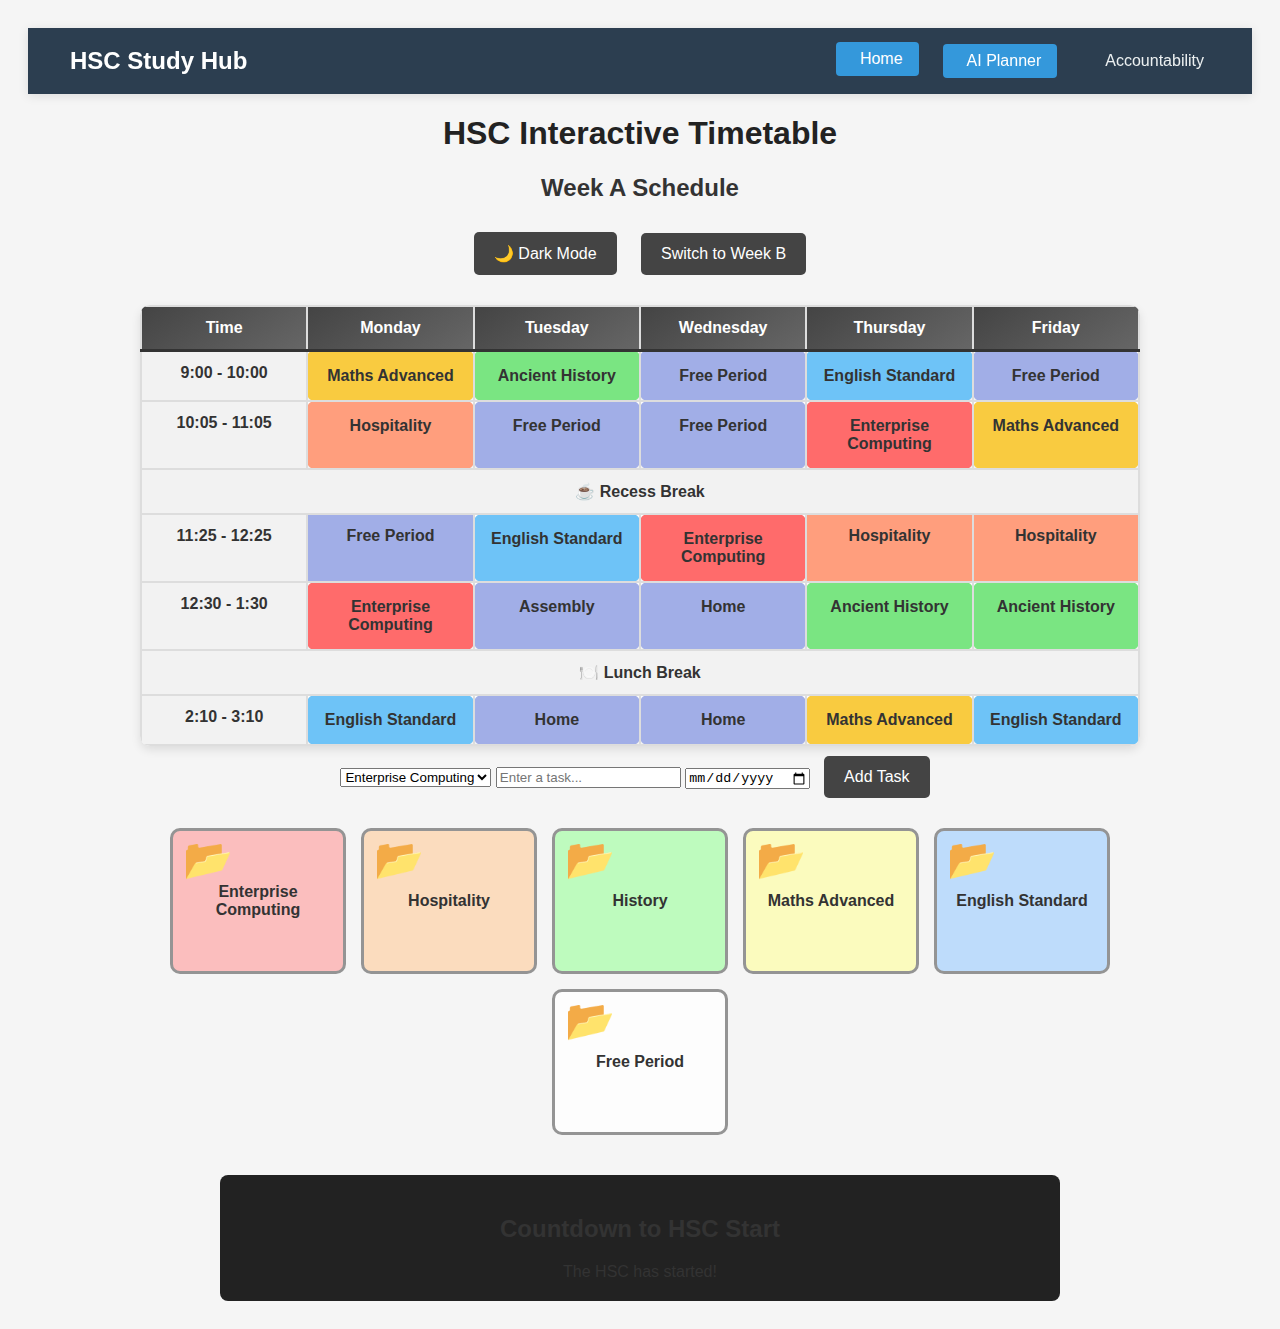
<file: index.html>
<!DOCTYPE html>
<html lang="en">
<head>
    <meta charset="UTF-8">
    <meta name="viewport" content="width=device-width, initial-scale=1.0">
    <title>HSC Interactive Timetable</title>
    <link rel="stylesheet" href="styles.css">
</head>

<nav class="hsc-navbar">
    <div class="navbar-container">
        <a href="index.html" class="navbar-brand">
            <i class="fas fa-graduation-cap"></i> HSC Study Hub
        </a>
        
        <div class="navbar-links">
            <a href="index.html" class="nav-link">
                <i class="fas fa-home"></i> Home
            </a>
            <a href="planner.html" class="nav-link">
                <i class="fas fa-robot"></i> AI Planner
            </a>
            <a href="progress.html" class="nav-link">
                <i class="fas fa-chart-line"></i> Accountability
            </a>
        </div>
        
        <div class="navbar-mobile-toggle">
            <i class="fas fa-bars"></i>
        </div>
    </div>
</nav>
    
   
    <div class="container">
        <h1>HSC Interactive Timetable</h1>
        <h2 id="weekTitle">Week A Schedule</h2> <!-- This is the title that will change -->
        
        <button id="themeToggle">🌙 Dark Mode</button>
        <button id="weekToggle">Switch to Week B</button>
        
        <!-- Week A -->
        <table id="weekA">
            <thead>
                <tr>
                    <th>Time</th>
                    <th>Monday</th>
                    <th>Tuesday</th>
                    <th>Wednesday</th>
                    <th>Thursday</th>
                    <th>Friday</th>
                </tr>
            </thead>
            <tbody>
                <tr><td>9:00 - 10:00</td> <td class="subject maths" data-subject="Maths Advanced">Maths Advanced</td> <td class="subject history" data-subject="Ancient History">Ancient History</td> <td class="subject Free">Free Period</td> <td class="subject english" data-subject="English Standard">English Standard</td> <td class="subject Free">Free Period</td></tr>
                <tr><td>10:05 - 11:05</td> <td class="subject hospitality" data-subject="Hospitality">Hospitality</td> <td class="subject Free">Free Period</td> <td class="subject Free">Free Period</td> <td class="subject enterprise" data-subject="Enterprise Computing">Enterprise Computing</td> <td class="subject maths" data-subject="Maths Advanced">Maths Advanced</td></tr>
                <tr><td colspan="6" class="break">☕ Recess Break</td></tr>
                <tr><td>11:25 - 12:25</td> <td class="Free">Free Period</td> <td class="subject english" data-subject="English Standard">English Standard</td> <td class="subject enterprise" data-subject="Enterprise Computing">Enterprise Computing</td> <td class="hospitality" data-subject="Hospitality">Hospitality</td> <td class="hospitality" data-subject="Hospitality">Hospitality</td></tr>
                <tr><td>12:30 - 1:30</td> <td class="subject enterprise" data-subject="Enterprise Computing">Enterprise Computing</td> <td class="subject Free">Assembly</td> <td class="subject Free">Home</td> <td class="subject history" data-subject="Ancient History">Ancient History</td> <td class="subject history" data-subject="Ancient History">Ancient History</td></tr>
                <tr><td colspan="6" class="break">🍽️ Lunch Break</td></tr>
                <tr><td>2:10 - 3:10</td> <td class="subject english" data-subject="English Standard">English Standard</td> <td class="subject Free">Home</td> <td class="subject Free">Home</td> <td class="subject maths" data-subject="Maths Advanced">Maths Advanced</td> <td class="subject english" data-subject="English Standard">English Standard</td></tr>
            </tbody>
        </table>

        <!-- Week B (Initially hidden) -->
        <table id="weekB" style="display:none;">
            <thead>
                <tr>
                    <th>Time</th>
                    <th>Monday</th>
                    <th>Tuesday</th>
                    <th>Wednesday</th>
                    <th>Thursday</th>
                    <th>Friday</th>
                </tr>
            </thead>
            <tbody>
                <tr><td>9:00 - 10:00</td> <td class="subject maths">Maths Advanced</td> <td class="subject maths">Maths Advanced</td> <td class="subject hospitality">Hospitality</td> <td class="subject hospitality">Hospitality</td> <td class="subject hospitality">Hospitality</td></tr>
                <tr><td>10:05 - 11:05</td> <td class="subject english">English Standard</td> <td class="subject Free">Free Period</td> <td class="subject english">English Standard</td> <td class="subject english">English Standard</td> <td class="subject enterprise">Enterprise Computing</td></tr>
                <tr><td colspan="6" class="break">☕ Recess Break</td></tr>
                <tr><td>11:25 - 12:25</td> <td class="subject Free">Free Period</td> <td class="subject history">Ancient History</td> <td class="subject maths">Maths Advanced</td> <td class="subject enterprise">Enterprise Computing</td> <td class="subject maths">Maths Advanced</td></tr>
                <tr><td>12:30 - 1:30</td> <td class="subject history">Ancient History</td> <td class="subject Free">Home</td> <td class="subject Free">Home</td> <td class="subject history">Ancient History</td> <td class="subject history">Ancient History</td></tr>
                <tr><td colspan="6" class="break">🍽️ Lunch Break</td></tr>
                <tr><td>2:10 - 3:10</td> <td class="subject enterprise">Enterprise Computing</td> <td class="subject Free">Home</td> <td class="subject Free">Home</td> <td class="subject Free">Home</td> <td class="subject Free">Home</td></tr>
            </tbody>
        </table>

<!-- Task Input System -->
<div class="task-input-container">
    <select id="subjectSelect">
        <option value="enterprise">Enterprise Computing</option>
        <option value="hospitality">Hospitality</option>
        <option value="history">History</option>
        <option value="maths">Maths Advanced</option>
        <option value="english">English Standard</option>
        <option value="free">Free</option>
    </select>
    <input type="text" id="taskInput" placeholder="Enter a task...">
    <input type="date" id="taskDate">
    <button id="addTaskButton">Add Task</button>
</div>

<!-- Task Folders -->
<div class="task-folder-container">
    <div class="folder enterprise" id="enterprise-folder">
        <span>Enterprise Computing</span>
        <div class="task-list"></div>
    </div>
    <div class="folder hospitality" id="hospitality-folder">
        <span>Hospitality</span>
        <div class="task-list"></div>
    </div>
    <div class="folder history" id="history-folder">
        <span>History</span>
        <div class="task-list"></div>
    </div>
    <div class="folder maths" id="maths-folder">
        <span>Maths Advanced</span>
        <div class="task-list"></div>
    </div>
    <div class="folder english" id="english-folder">
        <span>English Standard</span>
        <div class="task-list"></div>
    </div>
    <div class="folder free" id="free-folder">
        <span>Free Period</span>
        <div class="task-list"></div>
    </div>
</div>




<div class="countdown-container">
    <h2>Countdown to HSC Start</h2>
    <div id="countdown" class="countdown">
        <div class="digit-container">
            <div class="digit"><span id="days">00</span></div>
            <div class="countdown-label">Days</div>
        </div>
        <div class="digit-container">
            <div class="digit"><span id="hours">00</span></div>
            <div class="countdown-label">Hours</div>
        </div>
        <div class="digit-container">
            <div class="digit"><span id="minutes">00</span></div>
            <div class="countdown-label">Minutes</div>
        </div>
        <div class="digit-container">
            <div class="digit"><span id="seconds">00</span></div>
            <div class="countdown-label">Seconds</div>
        </div>
    </div>
</div>

    <script src="script.js"></script>

    
</body>
</html>
</file>
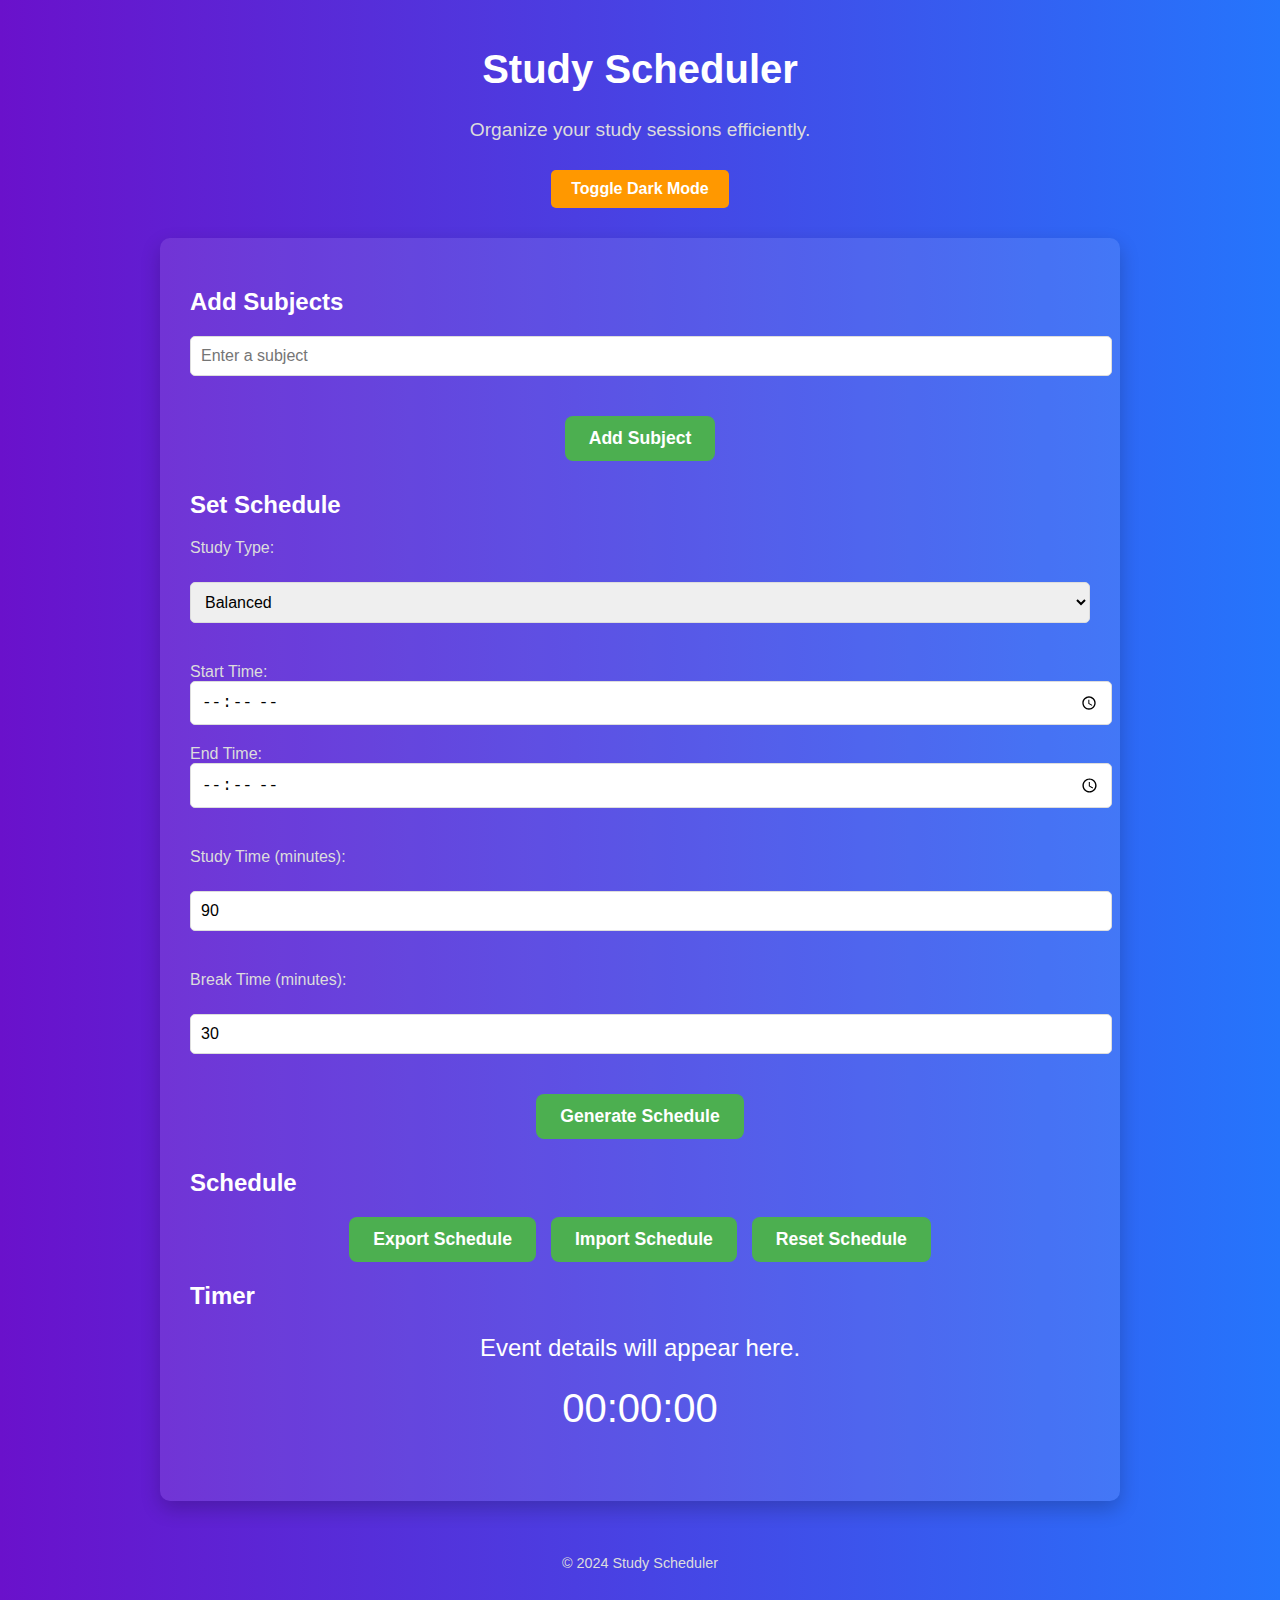
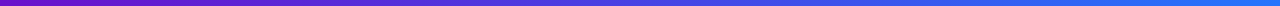
<file: schedule.html>
<!DOCTYPE html>
<html lang="en">
<head>
    <meta charset="UTF-8">
    <meta name="viewport" content="width=device-width, initial-scale=1.0">
    <title>Study Scheduler</title>
    <link rel="stylesheet" href="schedule.css">
</head>
<body>
    <header>
        <h1>Study Scheduler</h1>
        <p class="subtitle">Organize your study sessions efficiently.</p>
        <button id="darkModeToggle" class="primary-button">Toggle Dark Mode</button>
    </header>

    <div class="container">
        <section>
            <h2>Add Subjects</h2>
            <form id="addSubjectForm">
                <input type="text" id="newSubject" placeholder="Enter a subject" required>
                <button type="submit" class="primary-button">Add Subject</button>
            </form>
            <ul id="subjects"></ul>
        </section>

        <section>
            <h2>Set Schedule</h2>
            <form id="scheduleForm">
                <label for="scheduleType">Study Type:</label>
                <select id="scheduleType">
                    <option value="balanced">Balanced</option>
                    <option value="intensive">Intensive</option>
                </select>
                <div id="timeFields">
                    <label for="startTime">Start Time:</label>
                    <input type="time" id="startTime">
                    <label for="endTime">End Time:</label>
                    <input type="time" id="endTime">
                </div>
                <label for="studyDuration">Study Time (minutes):</label>
                <input type="number" id="studyDuration" min="15" max="180" value="90" required>
                <label for="breakDuration">Break Time (minutes):</label>
                <input type="number" id="breakDuration" min="5" max="60" value="30" required>
                <button type="submit" class="primary-button">Generate Schedule</button>
            </form>
        </section>

        <section>
            <h2>Schedule</h2>
            <ul id="scheduleList"></ul>
            <div class="button-group">
                <button id="exportButton" class="primary-button">Export Schedule</button>
                <input type="file" id="importFile" accept=".txt" style="display:none" />
                <button id="importButton" class="primary-button">Import Schedule</button>
                <button id="resetButton" class="primary-button">Reset Schedule</button>
            </div>
        </section>

        <section>
            <h2>Timer</h2>
            <div id="timerDisplay">
                <p id="eventLabel">Event details will appear here.</p>
                <p id="timer">00:00:00</p>
            </div>
        </section>
    </div>

    <footer>
        <p>&copy; 2024 Study Scheduler</p>
    </footer>
    <script src="schedule.js"></script>
</body>
</html>
</file>
<file: styles.css>
/* 🌟 Default Light Theme */
body {
    font-family: Arial, sans-serif;
    background: #f5f5f5;
    color: #333;
    text-align: center;
    padding: 20px;
    transition: background 0.5s, color 0.5s;
}

h1 {
    color: #222;
    font-size: 2rem;
}

/* 📌 Central Container */
.container {
    max-width: 1000px;
    margin: auto;
}

/* 🖱️ Buttons */
button {
    padding: 12px 20px;
    margin: 10px;
    font-size: 16px;
    cursor: pointer;
    border: none;
    background-color: #444;
    color: white;
    border-radius: 5px;
    transition: background 0.3s ease, transform 0.3s ease;
}

button:hover {
    background-color: #666;
    transform: scale(1.05);
}

/* 📊 Table Styles */
table {
    width: 100%;
    border-collapse: collapse;
    margin-top: 20px;
    background: white;
    border-radius: 10px;
    overflow: hidden;
    box-shadow: 0px 4px 10px rgba(0, 0, 0, 0.1);
    table-layout: fixed;
    transition: transform 0.3s ease-in-out, box-shadow 0.3s ease;
}

table:hover {
    transform: scale(1.02);
    box-shadow: 0px 10px 20px rgba(0, 0, 0, 0.2);
}

th, td {
    border: 2px solid #ddd;
    padding: 12px;
    text-align: center;
    font-weight: bold;
    vertical-align: top;
    width: 16.6%;
    background-color: #f2f2f2;
    transition: background 0.3s ease, transform 0.3s ease;
}

th {
    background: linear-gradient(145deg, #444, #666);
    color: white;
    border-bottom: 3px solid #333;
}

/* Fixed hover colors - now uses darker shades of original colors */
td:hover {
    transform: scale(1.05);
    box-shadow: 0 0 10px rgba(0,0,0,0.2);
}

/* 📌 Subject Box Styles */
.subject {
    cursor: pointer;
    transition: all 0.3s;
    padding: 15px;
    border-radius: 8px;
    position: relative;
    overflow: hidden;
    text-align: center;
    font-weight: bold;
    min-height: 60px;
    background-color: #fff;
    box-shadow: 0px 4px 8px rgba(0, 0, 0, 0.1);
    z-index: 1;
    background-image: linear-gradient(145deg, rgba(255, 255, 255, 0.1), rgba(255, 255, 255, 0.05));
}

/* 🎨 Subject Colors with Additional Depth - Updated to more vibrant colors */
.enterprise { background: #ff6b6b; } 
.hospitality { background: #ff9e7d; }
.history { background: #7ae582; }
.maths { background: #f9cb40; }
.english { background: #6ec3f7; }
.Free { background: #a1aee7; }

/* Hover states - now uses 20% darker versions of the base colors */
.enterprise:hover { background: #e05555; }
.hospitality:hover { background: #e58b6a; }
.history:hover { background: #5acd6a; }
.maths:hover { background: #e6b730; }
.english:hover { background: #4daee6; }
.Free:hover { background: #8a9ae1; }

/* 🎭 Hover Effect - Subject Hover */
.subject:hover {
    z-index: 10;
    animation: floatBounce 0.6s ease-in-out;
    transform: scale(1.05);
    box-shadow: 0px 6px 12px rgba(0, 0, 0, 0.2);
    border: 2px solid rgba(255,255,255,0.3);
}

/* Remove the yellow hover effect from table cells */
td:hover {
    background-color: inherit;
}

/* 🌈 Shared Subject Base */
.subject::after {
    content: '';
    position: absolute;
    top: 0;
    left: 0;
    width: 100%;
    height: 100%;
    opacity: 0;
    transition: opacity 0.3s ease;
    z-index: 0;
    pointer-events: none;
}

/* 📘 Individual Hover Overlay Colors - Updated to match new color scheme */
.subject.maths::after {
    background-color: rgba(249, 203, 64, 0.6);
}

.subject.hospitality::after {
    background-color: rgba(255, 158, 125, 0.6);
}

.subject.enterprise::after {
    background-color: rgba(255, 107, 107, 0.6);
}

.subject.history::after {
    background-color: rgba(122, 229, 130, 0.6);
}

.subject.english::after {
    background-color: rgba(110, 195, 247, 0.6);
}

.subject.Free::after {
    background-color: rgba(161, 174, 231, 0.6);
}

/* ✨ On Hover: Show Overlay */
.subject:hover::after {
    opacity: 1;
}

/* 🪄 Ensure Foreground Content Stays on Top */
.subject > * {
    position: relative;
    z-index: 1;
}

/* Floating Bounce Animation */
@keyframes floatBounce {
    0% { transform: translateY(0) scale(1); }
    25% { transform: translateY(-10px) scale(1.1); }
    50% { transform: translateY(5px) scale(0.9); }
    75% { transform: translateY(-5px) scale(1.1); }
    100% { transform: translateY(0) scale(1); }
}

/* Smooth Enlargement */
@keyframes enlarge {
    0% { transform: scale(1); }
    100% { transform: scale(1.1); } /* Slightly reduce the scale for a smoother effect */
}

/* 📂 Folder (File Box Style) */
.task-folder-container {
    display: flex;
    justify-content: center;
    flex-wrap: wrap;
    gap: 15px;
    margin-top: 20px;
}

/* Folder Styles */
.folder {
    width: 150px;
    height: 120px;
    border-radius: 10px;
    position: relative;
    cursor: pointer;
    transition: transform 0.3s ease-in-out, box-shadow 0.3s ease;
    text-align: center;
    display: flex;
    flex-direction: column;
    align-items: center;
    justify-content: center;
    font-weight: bold;
    padding: 10px;
    border: 3px solid #949494;
    background-color: rgba(255, 255, 255, 0.8); /* Lightened folder background */
}

.folder:hover {
    transform: scale(1.05);
    box-shadow: 0 0 15px rgba(0, 0, 0, 0.3);
}

/* Less Intense Folder Colors */
.folder.enterprise {
    background: rgba(255, 153, 153, 0.6);
}

.folder.hospitality {
    background: rgba(255, 204, 153, 0.6);
}

.folder.history {
    background: rgba(153, 255, 153, 0.6);
}

.folder.maths {
    background: rgba(255, 255, 153, 0.6);
}

.folder.english {
    background: rgba(153, 204, 255, 0.6);
}

.folder.Free {
    background: rgba(161, 174, 231, 0.6);
}

.folder::before {
    content: "📂";
    font-size: 40px;
    position: absolute;
    top: 5px;
    left: 10px;
}

/* Open Folder Style */
.folder.open-folder.hospitality {
    transform: scale(1.1);
    background-color: rgba(237, 119, 0, 0.6);
}
.folder.open-folder.enterprise {
    transform: scale(1.1);
    background-color: rgba(255, 19, 19, 0.6);
}
.folder.open-folder.english {
    transform: scale(1.1);
    background-color: rgba(23, 139, 255, 0.6);
} 
.folder.open-folder.maths {
    transform: scale(1.1);
    background-color: rgba(255, 255, 0, 0.6);
}
.folder.open-folder.history {
    transform: scale(1.1);
    background-color: rgba(0, 252, 0, 0.6);
}

.folder.open-folder.Free {
    transform: scale(1.1);
    background-color: rgba(0, 47, 255, 0.6);
}


.folder.open-folder .task-list {
    display: block;
}

/* Task List inside Folder */
.task-list {
    display: none;
    margin-top: 10px;
    background: white;
    border-radius: 5px;
    padding: 10px;
}

.task-item {
    padding: 5px;
    border-bottom: 1px solid #ddd;
    transition: opacity 0.5s ease-in-out;
}

.task-item:last-child {
    border-bottom: none;
}

.task-date {
    display: block;
    font-size: 12px;
    color: gray;
    margin-top: 2px;
}

/* 🌙 Dark Mode */
.dark-mode {
    background: #222;
    color: white;
}

.dark-mode th {
    background: #555;
}

.dark-mode td {
    border: 2px solid #444;
}

.dark-mode .subject {
    color: white;
}

.dark-mode button {
    background-color: #666;
}

.dark-mode button:hover {
    background-color: #888;
}

.dark-mode table {
    border-color: #444;
}

.dark-mode th, .dark-mode td {
    color: white;
    border-color: #666;
}

.dark-mode .subject .task-list li {
    background: rgba(255, 255, 255, 0.2);
}

.dark-mode .subject .task-list li:hover {
    background: #ff4c4c;
    color: white;
}

.countdown-container {
    width: 80%;
    padding: 20px;
    background-color: #222;
    border-radius: 8px;
    box-shadow: 0 4px 8px rgba(255, 255, 255, 0.2);
    text-align: center;
    display: flex;
    flex-direction: column;
    justify-content: center;
    align-items: center;

    margin: 40px auto 0 auto; /* ⬅️ Adds spacing and centers it */
}

.countdown {
    display: flex;
    gap: 15px;
}

/* Individual Time Unit Styling */
.digit-container {
    text-align: center;
}

.digit {
    font-size: 2rem;
    font-weight: bold;
    display: inline-block;
    background: black;
    padding: 20px;
    border-radius: 5px;
    box-shadow: inset 0 -4px 6px rgba(255, 255, 255, 0.2);
    width: 100px;
    height: 100px;
    display: flex;
    justify-content: center;
    align-items: center;
    position: relative;
    overflow: hidden;
}

/* Flip Effect */
.digit span {
    position: absolute;
    animation: flip 0.8s ease-in-out;
}

@keyframes flip {
    0% { transform: rotateX(0deg); opacity: 1; }
   
}

.countdown-label {
    font-size: 1.2rem;
    margin-top: 5px;
    color: #ffffff;
}

/* Navbar Styles */
.hsc-navbar {
    background-color: #2c3e50;
    color: white;
    padding: 1rem 0;
    box-shadow: 0 2px 10px rgba(0, 0, 0, 0.1);
    position: sticky;
    top: 0;
    z-index: 1000;
}

.navbar-container {
    display: flex;
    justify-content: space-between;
    align-items: center;
    max-width: 1200px;
    margin: 0 auto;
    padding: 0 2rem;
}

.navbar-brand {
    color: white;
    font-size: 1.5rem;
    font-weight: bold;
    text-decoration: none;
    display: flex;
    align-items: center;
}

.navbar-brand i {
    margin-right: 10px;
    font-size: 1.8rem;
}

.navbar-links {
    display: flex;
    gap: 1.5rem;
}

.nav-link {
    color: #ecf0f1;
    text-decoration: none;
    font-weight: 500;
    display: flex;
    align-items: center;
    padding: 0.5rem 1rem;
    border-radius: 4px;
    transition: all 0.3s ease;
}

.nav-link i {
    margin-right: 8px;
}

.nav-link:hover, .nav-link.active {
    background-color: #3498db;
    color: white;
    transform: translateY(-2px);
}

.navbar-mobile-toggle {
    display: none;
    cursor: pointer;
    font-size: 1.5rem;
}

/* Active page indicator */
a[href*="planner.html"].nav-link {
    background-color: #3498db;
    color: white;
}

/* Responsive Design */
@media (max-width: 768px) {
    .navbar-container {
        padding: 0 1rem;
    }
    
    .navbar-links {
        position: fixed;
        top: 70px;
        left: -100%;
        flex-direction: column;
        background-color: #2c3e50;
        width: 100%;
        padding: 1rem 0;
        transition: all 0.5s ease;
    }
    
    .navbar-links.active {
        left: 0;
    }
    
    .nav-link {
        padding: 1rem 2rem;
    }
    
    .navbar-mobile-toggle {
        display: block;
    }
}
</file>
<file: schedule.css>
/* General Styling */
body {
    font-family: 'Roboto', sans-serif;
    background: linear-gradient(to right, #6a11cb, #2575fc);
    color: #fff;
    margin: 0;
    display: flex;
    flex-direction: column;
    align-items: center;
    justify-content: flex-start;
    min-height: 100vh;
    padding: 20px;
}

/* Header */
header {
    text-align: center;
    margin-bottom: 30px;
}

header h1 {
    font-size: 2.5rem;
    color: #fff;
}

.subtitle {
    font-size: 1.2rem;
    color: #dcdcdc;
}

/* Dark Mode Toggle Button */
#darkModeToggle {
    background-color: #ff9800;
    color: white;
    padding: 10px 20px;
    border: none;
    border-radius: 5px;
    cursor: pointer;
    transition: background-color 0.3s ease;
    font-size: 1rem;
    margin-top: 10px;
}

#darkModeToggle:hover {
    background-color: #e68900;
}

/* Dark Mode Styles */
body.dark-mode {
    background-color: #121212;
    background: linear-gradient(to right, #333, #444);
    color: #ffffff;
}

body.dark-mode header h1,
body.dark-mode .subtitle,
body.dark-mode label {
    color: #dcdcdc;
}

body.dark-mode .container {
    background: rgba(255, 255, 255, 0.1);
}

body.dark-mode .primary-button {
    background-color: #4caf50;
}

body.dark-mode .primary-button:hover {
    background-color: #388e3c;
}

body.dark-mode .remove-button {
    background-color: #ff4c4c;
}

body.dark-mode .remove-button:hover {
    background-color: #ff1c1c;
}

/* Container */
.container {
    max-width: 900px;
    background: rgba(255, 255, 255, 0.1);
    border-radius: 10px;
    box-shadow: 0 8px 20px rgba(0, 0, 0, 0.2);
    padding: 30px;
    animation: fadeIn 1.2s ease;
    width: 100%;
}

/* Forms and Buttons */
form {
    display: flex;
    flex-direction: column;
    gap: 20px;
    margin-bottom: 30px;
}

input, select {
    padding: 10px;
    border-radius: 5px;
    border: 1px solid #ddd;
    font-size: 1rem;
    width: 100%;
}

.primary-button {
    background-color: #4caf50;
    color: white;
    padding: 12px 24px;
    border: none;
    border-radius: 8px;
    cursor: pointer;
    transition: background-color 0.3s ease;
    align-self: center;
    font-size: 1.1rem;
    font-weight: bold;
}

.primary-button:hover {
    background-color: #388e3c;
}

/* Remove Button */
button.remove-button {
    margin-left: 10px;
    background-color: #ff4c4c;
    color: white;
    border: none;
    border-radius: 5px;
    padding: 5px 10px;
    cursor: pointer;
}

button.remove-button:hover {
    background-color: #ff1c1c;
}

/* Cards */
.card {
    background: rgba(255, 255, 255, 0.2);
    padding: 20px;
    border-radius: 8px;
    margin-top: 20px;
    box-shadow: 0 4px 12px rgba(0, 0, 0, 0.1);
}

.card h3 {
    margin-top: 0;
}

/* Timer */
#timerDisplay {
    text-align: center;
    font-size: 1.5rem;
}

#timer {
    font-size: 2.5rem;
    margin-top: 10px;
}

/* Footer */
footer {
    text-align: center;
    margin-top: 40px;
    color: #ddd;
    font-size: 0.9rem;
}

/* Import and Export Button Styles */
.button-group {
    display: flex;
    justify-content: center;
    gap: 15px;
    margin-top: 20px;
}

.hidden {
    display: none;
}

/* Space between Labels and Inputs */
label {
    font-size: 1rem;
    color: #dcdcdc;
}

/* Adjust spacing for select and input fields */
select, input[type="time"] {
    width: 100%;
    padding: 10px;
}

/* Improve overall form layout */
form label {
    margin-bottom: 5px;
}

form input,
form select {
    margin-bottom: 20px;
}
</file>
